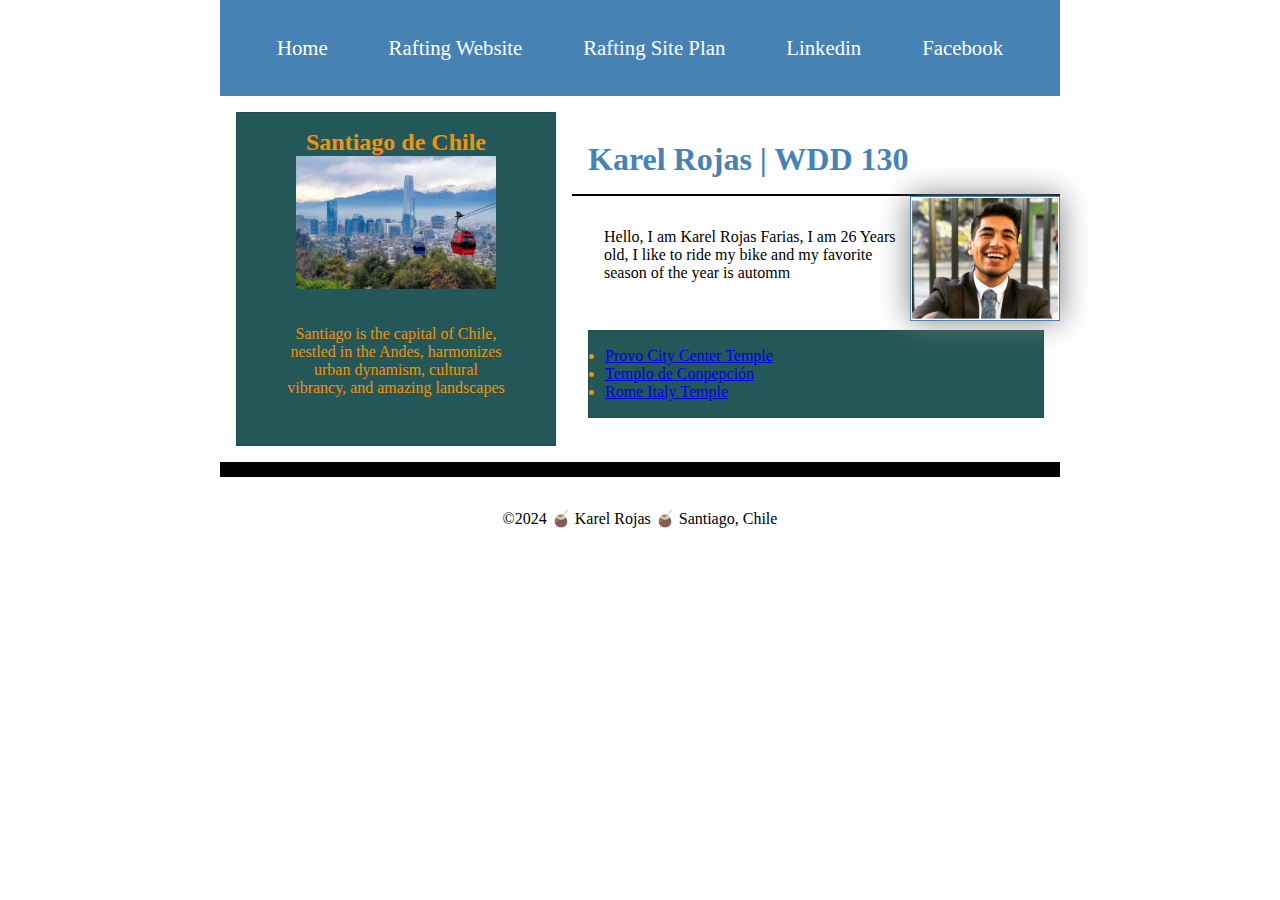
<file: index.html>
<!DOCTYPE html>
<html lang="en-US">
    <head> 
        <meta charset="utf-8">
        <meta name="viewport" content="width=device-width,initial-scale=1.0">
        <title> Karel Rojas | WDD 130 </title>
        <meta name="description" content="Karel Rojas, WDD130, HTML and CSS basis">
        <meta name="author" content="Karel Rojas | WDD130 ">
        <link rel="stylesheet" href="styles/styles.css">
    </head>
    <body> 
        <header> 
            <nav> 
                <a href="#">Home</a>
                <a href="wwr/about.html">Rafting Website</a>
                <a href="wwr/site-plan-rafting.html">Rafting Site Plan</a>
                <a href="https://linkedin.com ">Linkedin</a>
                <a href="https://www.facebook.com/karel.alekoy">Facebook</a>
        
            </nav>
        </header>
        <div class="grid">
            <main>
                <h1>Karel  Rojas | WDD 130 </h1>
                <img src="images/profile.png" alt="hello, my name is Karel Rojas" width="200">
                <p>Hello, I am Karel Rojas Farias, I am 26 Years old, I like to ride my bike and my favorite season of the year is automm</p>
                <ul class="box">
                    <li><a href="https://www.churchofjesuschrist.org/temples/details/provo-city-center-temple?lang=eng" target="_blank">Provo City Center Temple</a></li>
                    <li><a href="https://www.churchofjesuschrist.org/temples/details/concepcion-chile-temple?lang=eng" target="_blank">Templo de Conpepción</a></li>
                    <li><a href="https://www.churchofjesuschrist.org/temples/details/rome-italy-temple?lang=eng" target="_blank">Rome Italy Temple</a></li>
                </ul>
            </main>
            <aside class="box"> 
                <h2> Santiago de Chile</h2>
                <img src="images/santiago.png" alt="santiago landscape">
                <p>Santiago is the capital of Chile, nestled in the Andes, harmonizes urban dynamism, cultural vibrancy, and amazing landscapes </p>
            </aside>
        </div>
        <footer>
            <p>©2024 🧉 Karel Rojas  🧉 Santiago, Chile</p>
        </footer>
    </body>
<!-- Last update 04/02/2024 -->
</html>
</file>
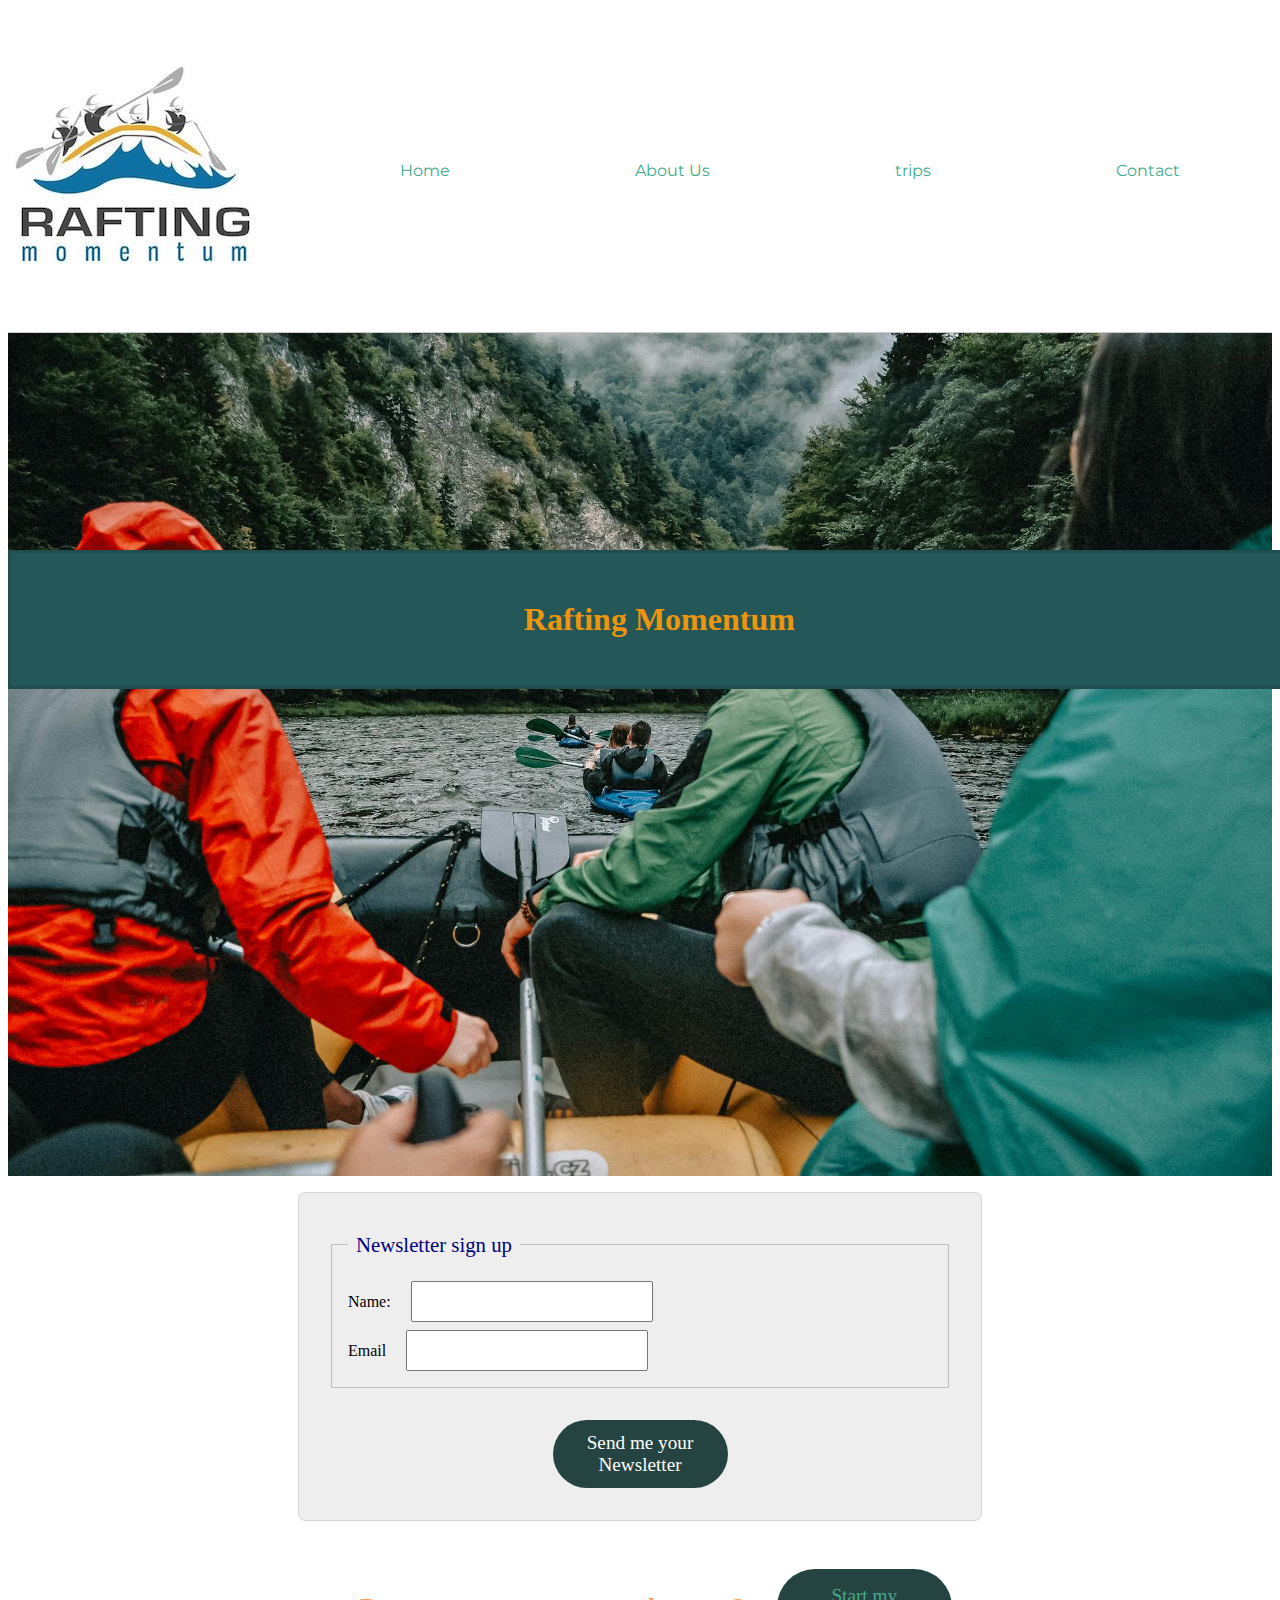
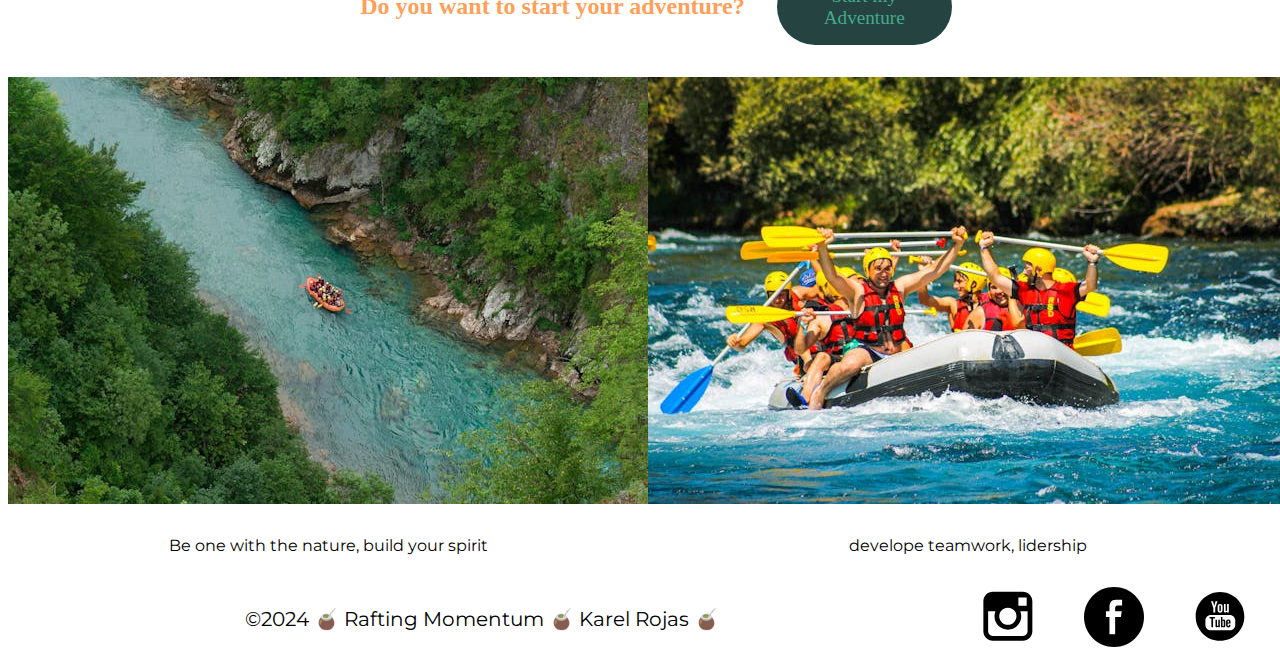
<file: wwr/index.html>
<!DOCTYPE html>
<html lang="en-us">
    <head>
        <meta charset="utf-8">
        <meta name="viewport" content="width=device-width, initial-scale=1">
        <title> Rafting Momentum  Home Page </title> 
        <meta name="index" content="home-page, home, welcome, offers">
        <meta name="author" content="Karel Rojas">
        <link rel="stylesheet" href="styles/rafting.css">
    </head>
    <body>
        <header>
            <img src="images/logo.png" alt="Rafting site logo">
            <nav>
                <a href="index.html">Home</a>
                <a href="about.html">About Us</a>
                <a href="trips.html">trips</a>
                <a href="contact.html">Contact</a>
            </nav>
        </header>
        <main>
            <div class="hero">
                <img src="images/home.jpg" alt="people rafting">
                <h1>Rafting Momentum</h1>
            </div>
            <form class="form">
                <fieldset>
                    <legend>Newsletter sign up</legend> 
                    <div class="form-item column2">  
                        <label for="fullname">Name:</label>
                        <input type="text" id="fullname" name="fullname">
                    </div>
                    <div class="form-item column2"> 
                        <label for="useremail">Email</label>
                        <input type="email" name="useremail" id="useremail">
                    </div>
                </fieldset>                
            <button type="submit">Send me your Newsletter</button>
            </form>
            <section class="button">
                <div class="button-container">
                    <h2> Do you want to start your adventure?</h2>
                    <button type="button"> <a href="contact.html">Start my Adventure</a></button>
                </div>
            </section>
            <section class="index">
                <img src="images/index1.jpg" alt="trip1">
                
                <img src="images/index2.jpg" alt="trip2">
                

                <p>Be one with the nature, build your spirit </p>
                <p>develope teamwork, lidership </p>

            </section>
        </main>
        <footer class="footer">
            <p>©2024 🧉 Rafting Momentum 🧉 Karel Rojas 🧉</p>
            <nav class="Social-media">
                <a href="https://www.instagram.com/"> <img src="images/instagram.svg" alt="instagram icon"></a>
                <a href="https://www.facebook.com/"> <img src="images/facebook.svg" alt="facebook icon"></a>
                <a href="https://www.youtube.com/"> <img src="/wwr/images/youtube.svg" alt="Youtube icon"></a>
                
            </nav>
        </footer>
    </body>
</html>
</file>
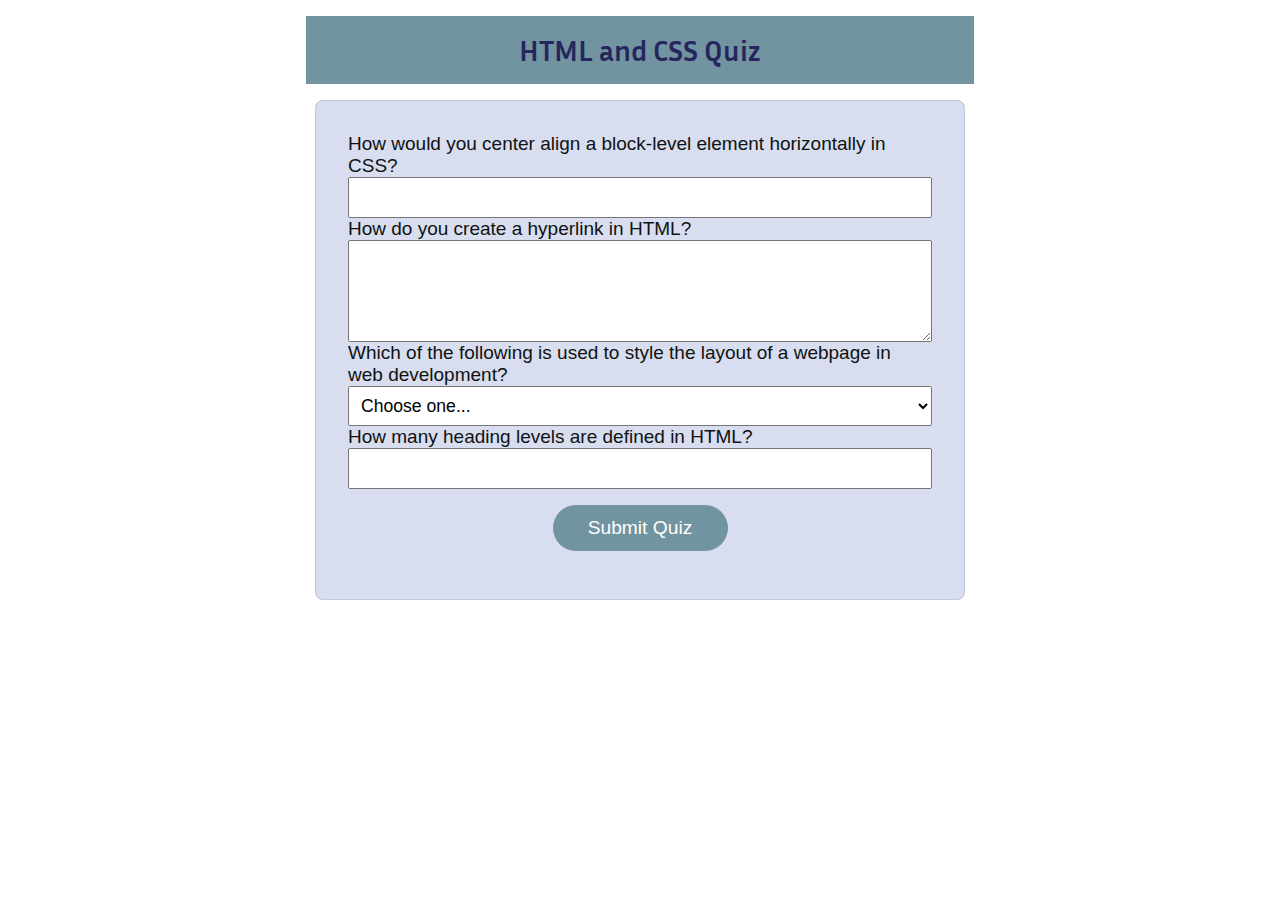
<file: quiz.html>
<!DOCTYPE html>
<html lang="en">
    <head>
        <meta charset="UTF-8">
        <meta name="viewport" content="width=device-width, initial-scale=1.0">
        <meta name="description" content="Quiz, HTML, CSS, Basic Test">
        <title>HTML and CSS Quiz</title>
        <meta name="author" content="Karel Rojas">
        <link rel="stylesheet" href="styles/quiz.css">
    </head>
    <body>
        <header>
            <h1>HTML and CSS Quiz</h1>
        </header>
        <main>
            <form>
                <label for="q1">How would you center align a block-level element horizontally in CSS?</label>
                <input type="text" name="q1" id="q1">    
                <label for="q2">How do you create a hyperlink in HTML?</label>
                <textarea name="q2" id="q2" rows="4"></textarea>
                <label for="q3">Which of the following is used to style the layout of a webpage in web development?</label>
                <select name="q3" id="q3">
                    <option value="" selected disabled>Choose one...</option>
                    <option value="">Python</option>
                    <option value="">HTML</option>
                    <option value="">CSS</option>
                    <option value="">PHP</option>
                </select>
                <label for="q4">How many heading levels are defined in HTML?</label>
                <input type="number" name="q4" id="q4">
                <button type="submit">Submit Quiz</button>
            </form>
        </main>
    </body>
</html>
</file>
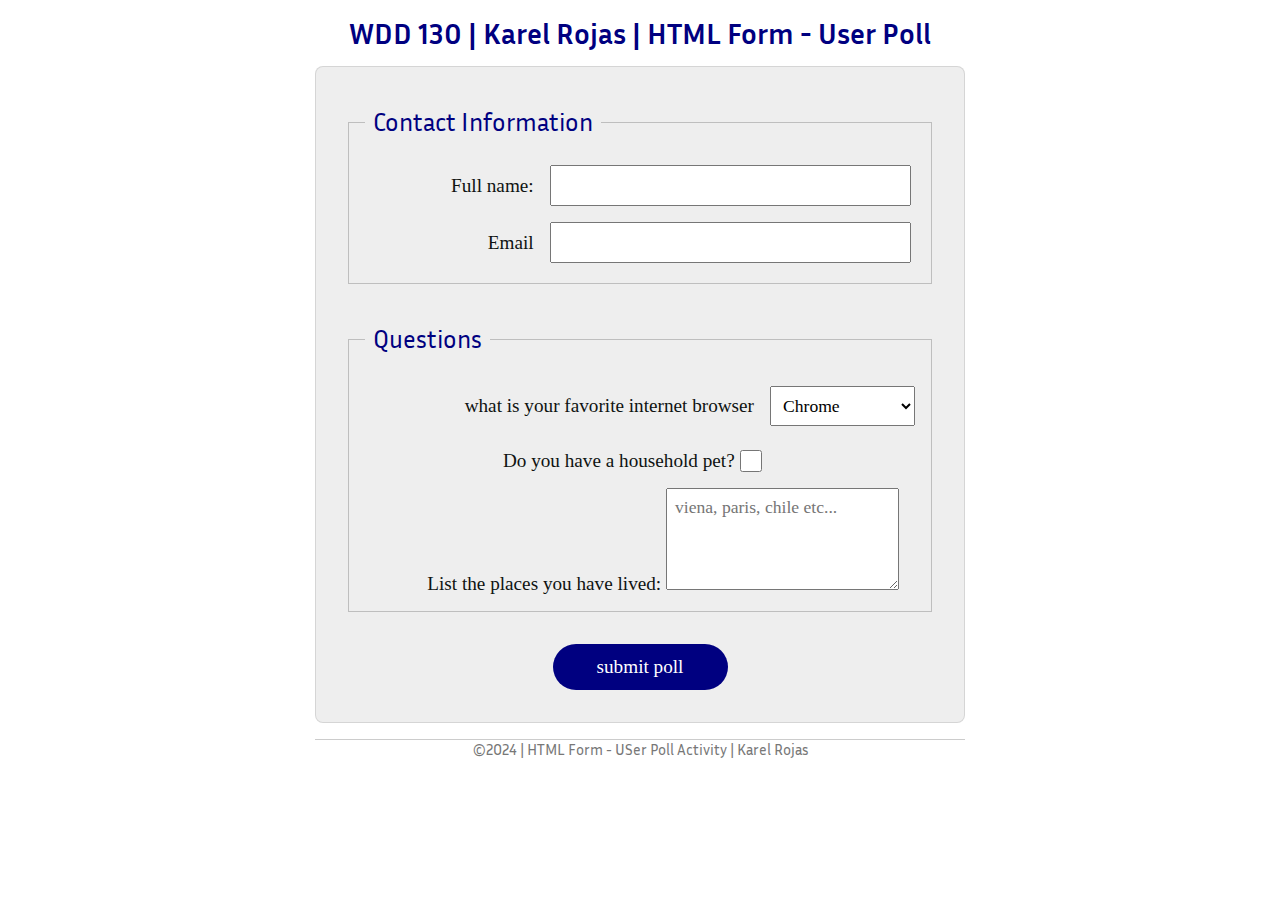
<file: week05/poll-form.html>
<!DOCTYPE html>
<html lang="en">
<head>
    <meta charset="UTF-8">
    <meta name="viewport" content="width=device-width, initial-scale=1.0">
    <title>WDD 130 | HTML Form - User poll</title>
    <link rel="stylesheet" href="styles/poll-form.css">
</head>
<body>
    <header>
        <h1>WDD 130 | Karel Rojas | HTML Form - User Poll</h1>
    </header>
    <main>
        <form action="">
            <fieldset>
                <legend>Contact Information</legend> 
                <div class="form-item column2">  
                    <label for="fullname">Full name:</label>
                    <input type="text" id="fullname" name="fullname">
                </div>
                <div class="form-item column2"> 
                    <label for="useremail">Email</label>
                    <input type="email" name="useremail" id="useremail">
                </div>
            </fieldset>
            <fieldset>
                <legend>Questions</legend>
                <div class="form-item column1" >
                    <label for="browser">what is your favorite internet browser</label>
                    <select name="browser" id="browser">
                        <option value="Chrome">Chrome</option>
                        <option value="Mozilla firefox">Mozilla firefox</option>
                        <option value="Opera">Opera</option>
                    </select>
                </div>
                <div class="form-item column1">
                    <label>Do you have a household pet? <input type="checkbox"></label>
                </div>
                <div class="form-item">
                    <label>List the places you have lived: <textarea rows="4" placeholder="viena, paris, chile etc..."></textarea></label>
                </div>
            </fieldset>
        <button type="submit">submit poll</button>
        </form>
    </main>
    <footer>
        <p>©2024 | HTML Form - USer Poll Activity | Karel Rojas</p>
    </footer>
</body>
</html>
</file>
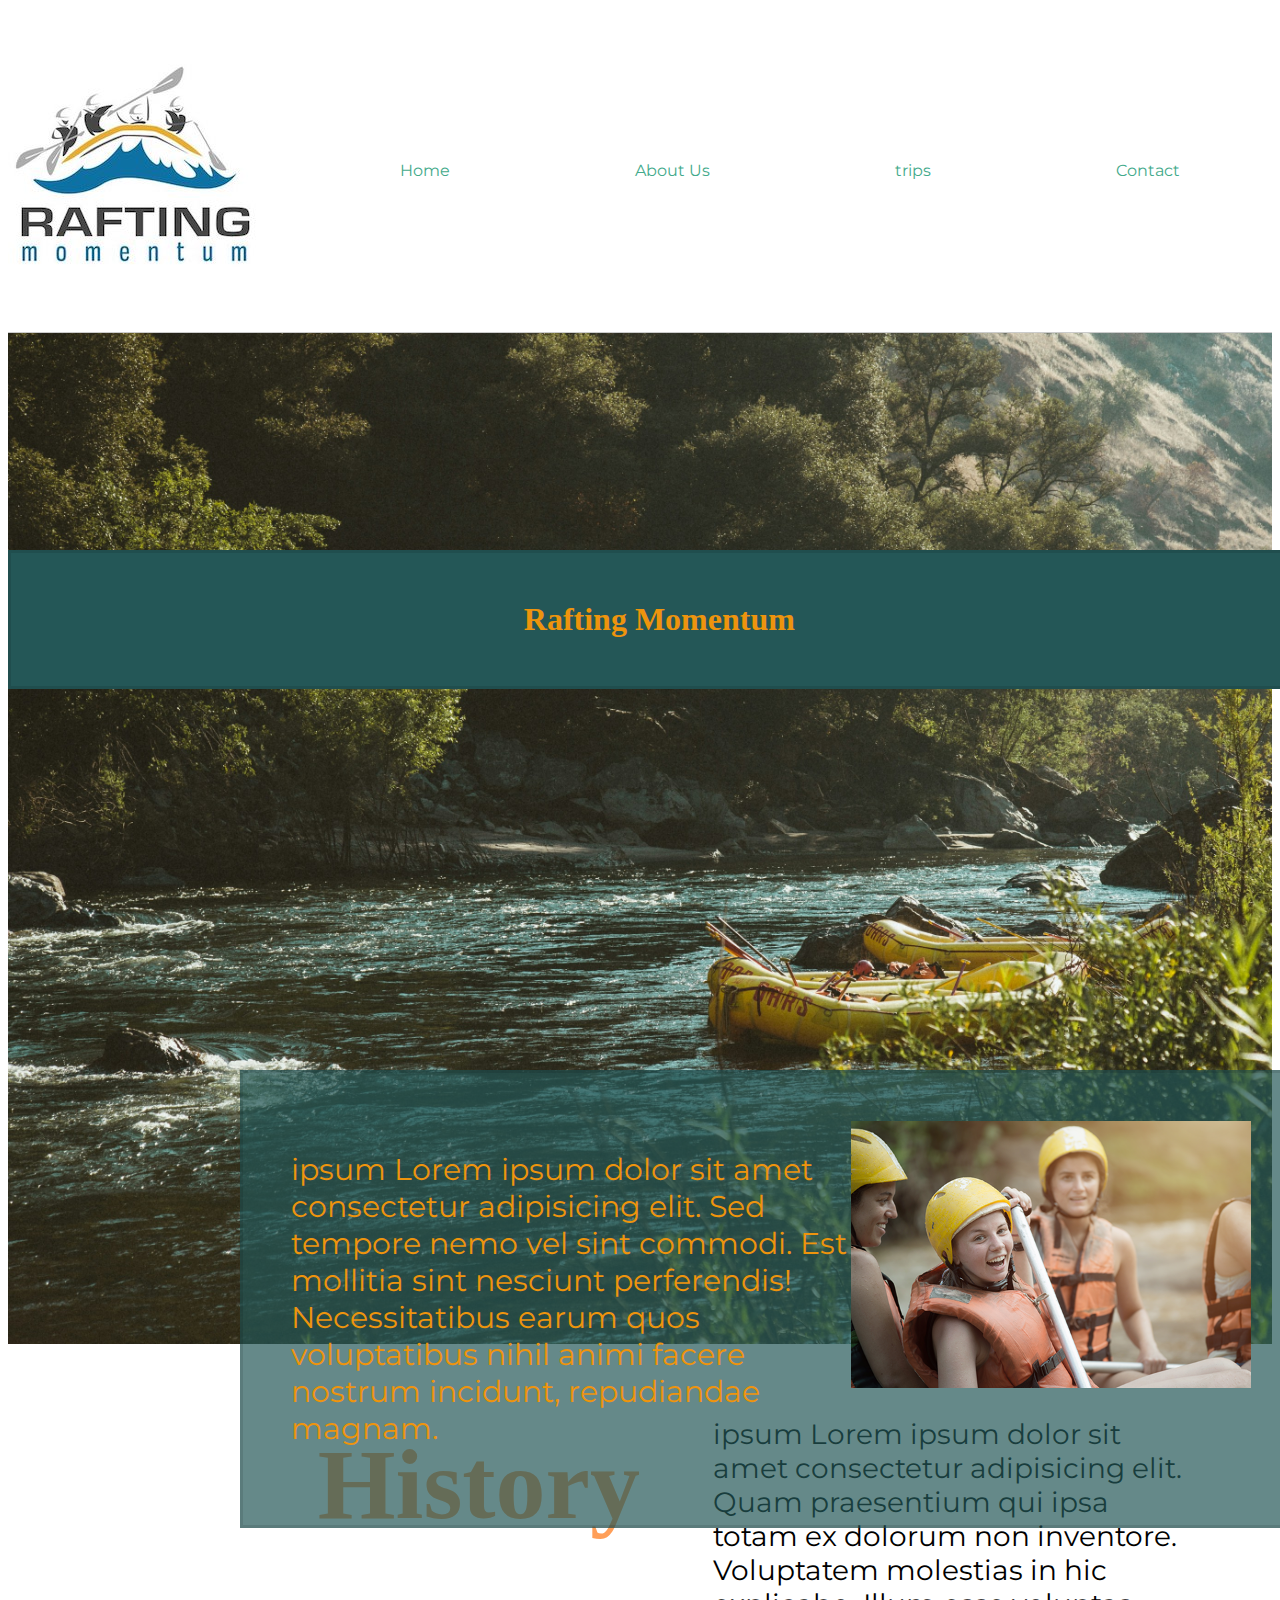
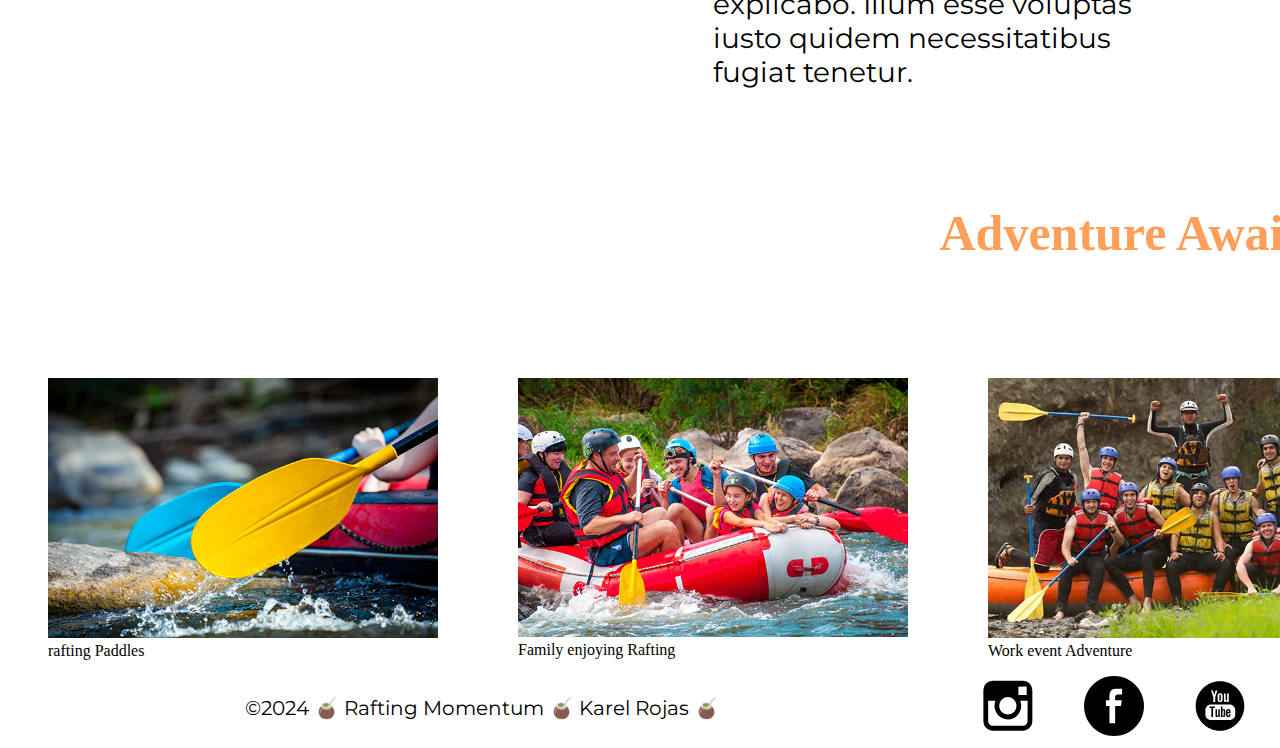
<file: wwr/about.html>
<!DOCTYPE html>
<html lang="en-us">
    <head>
        <meta charset="utf-8">
        <meta name="viewport" content="width=device-width, initial-scale=1">
        <title> Rafting Momentum  About Us </title> 
        <meta name="description" content="About us page">
        <meta name="author" content="Karel Rojas">
        <link rel="stylesheet" href="styles/rafting.css">
    </head>
    <body>
        <header>
            <img src="images/logo.png" alt="Rafting site logo">
            <nav>
                <a href="index.html">Home</a>
                <a href="about.html">About Us</a>
                <a href="trips.html">trips</a>
                <a href="contact.html">Contact</a>
            </nav>
        </header>
        <main>
            <div class="hero">
                <img src="images/hero.jpg" alt="Hero image">
                <h1>Rafting Momentum</h1>
                <article>
                    <img src="images/happy-costumer.png" alt="Happy Costumer">
                    <p>ipsum Lorem ipsum dolor sit amet consectetur adipisicing elit. Sed tempore nemo vel sint commodi. Est mollitia sint nesciunt perferendis! Necessitatibus earum quos voluptatibus nihil animi facere nostrum incidunt, repudiandae magnam.</p>
                </article>
            </div>
            <div class="history">
                <section>
                    <h2>History</h2>
                    <p>ipsum Lorem ipsum dolor sit amet consectetur adipisicing elit. Quam praesentium qui ipsa totam ex dolorum non inventore. Voluptatem molestias in hic explicabo. Illum esse voluptas iusto quidem necessitatibus fugiat tenetur.</p>
                </section>
            </div>    
            <div class="img">
                <section>
                    <h2>Adventure Awaits you!</h2>
                    <figure>
                        <img src="images/example1.jpg" alt="example 1">
                        <figcaption>rafting Paddles</figcaption>
                    </figure>
                    <figure>
                        <img src="images/example2.jpg" alt="example 2">
                        <figcaption>Family enjoying Rafting</figcaption>
                    </figure>    
                    <figure>
                        <img src="images/example3.jpg" alt="example 3">
                        <figcaption>Work event Adventure</figcaption>
                    </figure>    
                    <figure>
                        <img src="images/example4.jpg" alt="example 4">
                        <figcaption>Teamwork on Action</figcaption>
                    </figure>    
                    <figure>
                        <img src="images/example5.jpg" alt="example 5">
                        <figcaption>Los Dientes del Diablo</figcaption>
                    </figure>    
                </section>
            </div>
        </main>
        <footer class="footer">
            <p>©2024 🧉 Rafting Momentum 🧉 Karel Rojas 🧉</p>
            <nav class="Social-media">
                <a href="https://www.instagram.com/"> <img src="images/instagram.svg" alt="instagram icon"></a>
                <a href="https://www.facebook.com/"> <img src="images/facebook.svg" alt="facebook icon"></a>
                <a href="https://www.youtube.com/"> <img src="/wwr/images/youtube.svg" alt="Youtube icon"></a>
                
            </nav>
        </footer>
    </body>
</html>
</file>
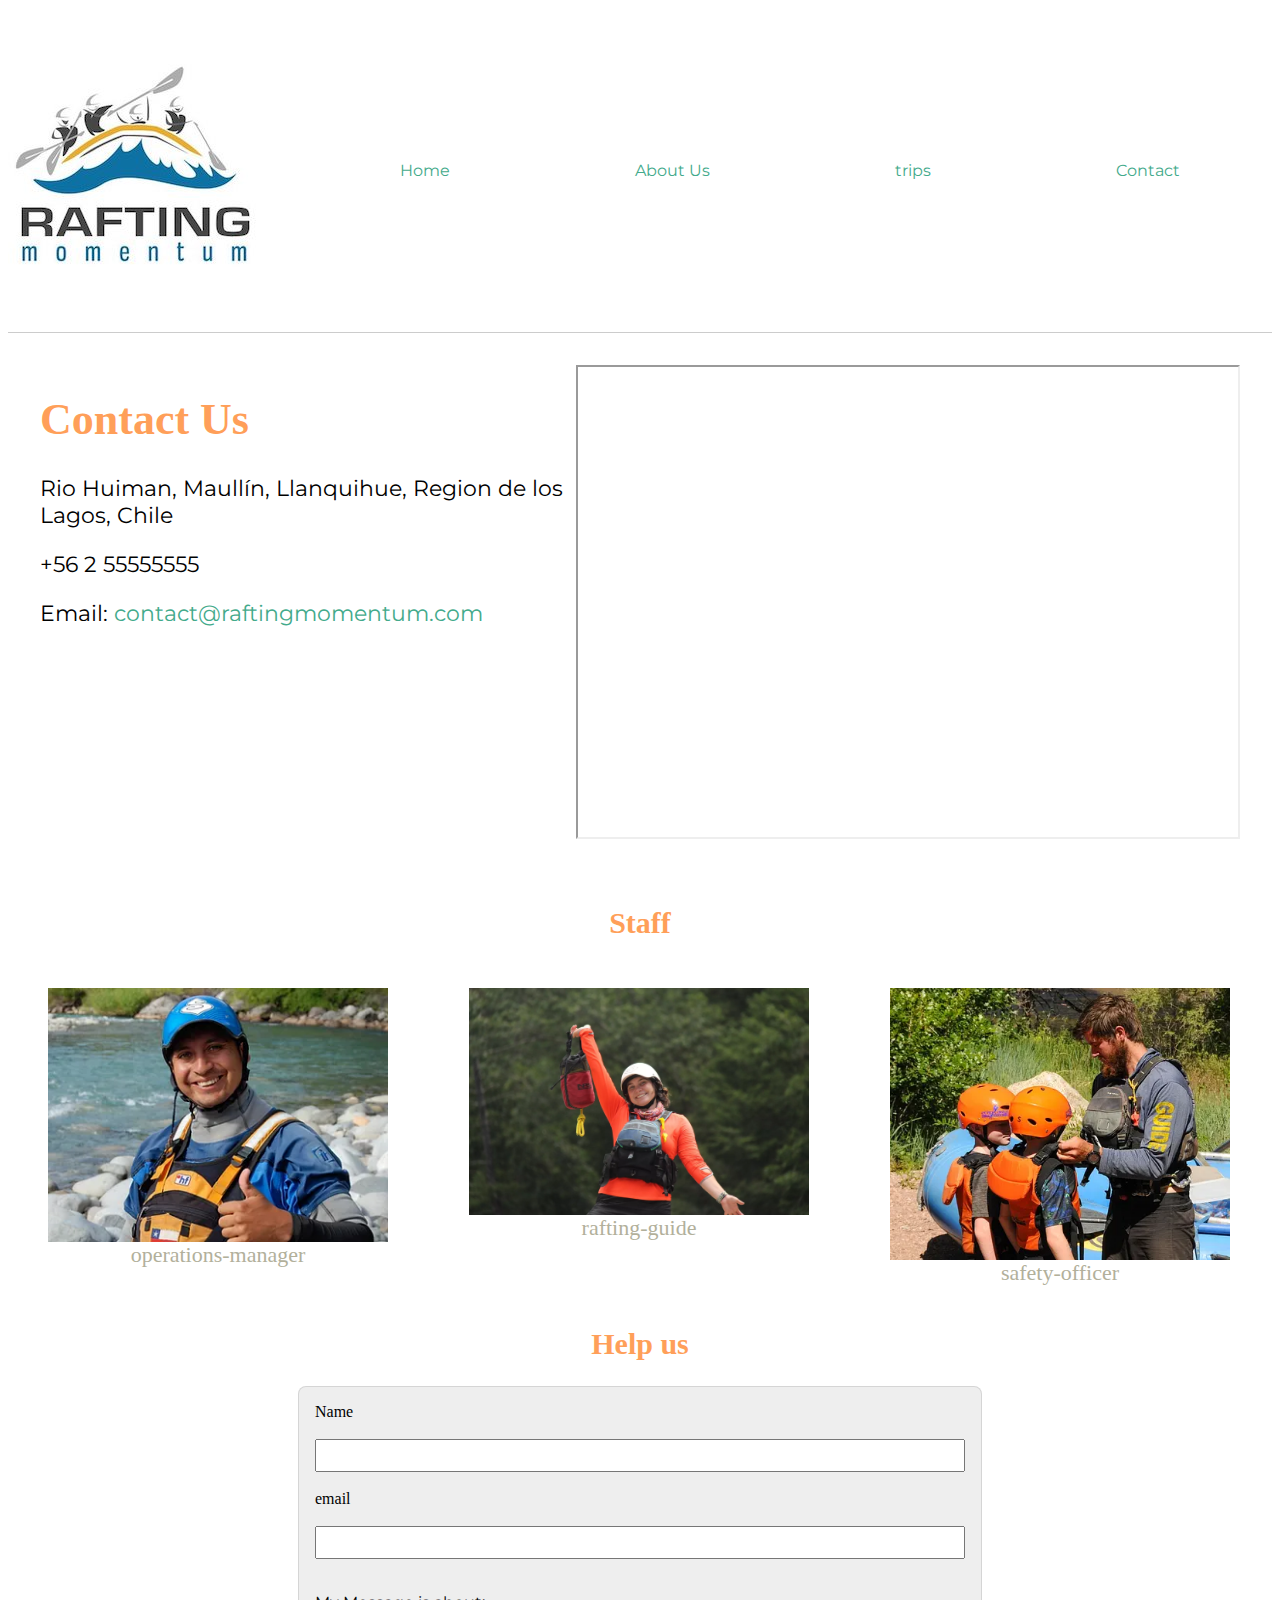
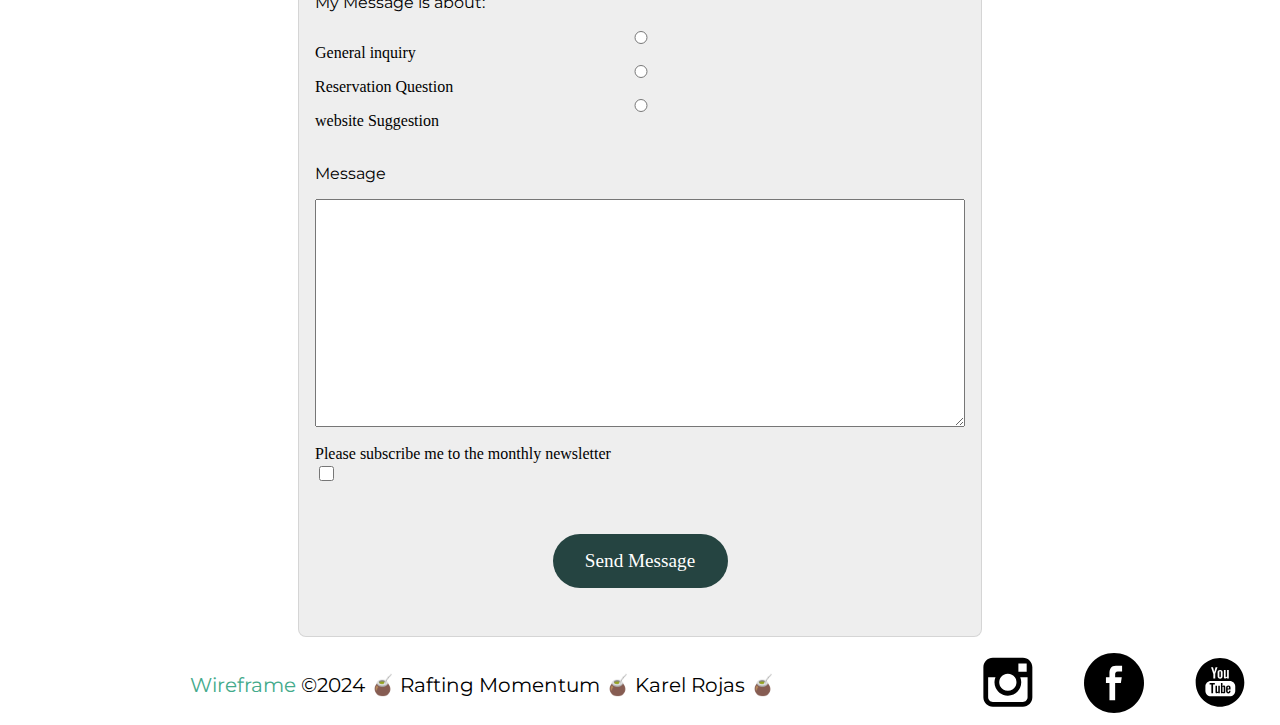
<file: wwr/contact.html>
<!DOCTYPE html>
<html lang="en-us">
    <head>
        <meta charset="utf-8">
        <meta name="viewport" content="width=device-width, initial-scale=1">
        <title> Rafting Momentum  Contact Page </title> 
        <meta name="description" content="questions, FAQ, Q&A">
        <meta name="author" content="Karel Rojas">
        <link rel="stylesheet" href="styles/rafting.css">
    </head>
    <body>
        <header>
            <img src="images/logo.png" alt="Rafting site logo">
            <nav>
                <a href="index.html">Home</a>
                <a href="about.html">About Us</a>
                <a href="trips.html">trips</a>
                <a href="contact.html">Contact</a>
            </nav>
        </header>
        <main>
            <section class="contact-us">
                <div class="contact-info">
                    <h1>Contact Us</h1>
                    <p>Rio Huiman, Maullín, Llanquihue, Region de los Lagos, Chile </p>
                    <p>+56 2 55555555</p>
                    <p>Email: <a href="mailto:">contact@raftingmomentum.com</a> </p>
                </div>
                <div class="Map">
                    <iframe src="https://www.google.com/maps/embed?pb=!1m14!1m12!1m3!1d11922.77536582993!2d-73.55853368172339!3d-41.66235644042812!2m3!1f0!2f0!3f0!3m2!1i1024!2i768!4f13.1!5e0!3m2!1ses!2scl!4v1707882242776!5m2!1ses!2scl" width="660" height="470" allowfullscreen="" loading="lazy" referrerpolicy="no-referrer-when-downgrade"></iframe>
                </div>
            </section>
            <div class="img-contact">
                
                    <h2>Staff</h2>
                    <figure>
                        <img src="images/operations-manager.webp" alt="operations-manager">
                        <figcaption>operations-manager</figcaption>
                    </figure>
                    <figure>
                        <img src="images/rafting-guide.webp" alt="rafting-guide">
                        <figcaption>rafting-guide</figcaption>
                    </figure>    
                    <figure>
                        <img src="images/safety-oficcer.webp" alt="safety-officer">
                        <figcaption>safety-officer</figcaption>
                    </figure>       
                
            </div>
            <h2 class="help-us">Help us</h2>
            <form>
                
                <label for="name">Name</label><br>
                <input type="text" name="name" id="name"><br>
                <label for="email">email</label><br>
                <input type="email" name="email" id="email"><br>
                <p>My Message is about:</p>
                <input type="radio" name="porpuse" id="porpuse1" value="General inquiry">
                <label for="porpuse1">General inquiry</label>
                <input type="radio" name="porpuse" id="porpuse2" value="Reservation Question">
                <label for="porpuse2">Reservation Question</label>
                <input type="radio" name="porpuse" id="porpuse3" value="website Suggestion">
                <label for="porpuse3">website Suggestion</label><br>
                <p>Message</p>
                <label for="text"></label> 
                <textarea name="text" id="text" cols="30" rows="10"></textarea> <br>
                <label for="suscribe">Please subscribe me to the monthly newsletter</label>
                <input type="checkbox" name="suscribe" id="suscribe"><br>
                <button type="submit">Send Message</button>
            </form>
        </main>
        <footer class="footer">
            
            <p> <a href="https://app.moqups.com/hLPjRsmBsIMOIolXkFKaIUsaNB4IahiK/view/page/a8b49fd9f">Wireframe</a> ©2024 🧉 Rafting Momentum 🧉 Karel Rojas 🧉</p>
            
            <nav class="Social-media">
                <a href="https://www.instagram.com/"> <img src="images/instagram.svg" alt="instagram icon"></a>
                <a href="https://www.facebook.com/"> <img src="images/facebook.svg" alt="facebook icon"></a>
                <a href="https://www.youtube.com/"> <img src="images/youtube.svg" alt="Youtube icon"></a>
                
            </nav>
        </footer>
    </body>
</html>
</file>
<file: styles/styles.css>
* { margin: 0;
    padding: 0;
    box-sizing: border-box;

}

nav {
    background-color: steelblue;
    padding: 1rem;
    display: flex;
    justify-content: space-evenly;
    align-items: center;
}

nav a{
    color: white;
    display: block;
    padding: 20px;
    font-size: 1.3rem;
    text-decoration: none;
   


}

h1 {
    color: steelblue;
   border-bottom: 2px solid black;
   padding: 1rem;
}

/*main {
    max-width: 840px; 
}*/

main img {
    width: 150px;
    height: auto;
    border: 1px solid steelblue;
    padding: 1px;
    box-shadow: 0 0 30px gray;
    float: right;
}

p {
    padding: 2rem;
}

aside {
    width:20rem ;
    text-align: center;
}

aside img {
    width: 200px;
    height: auto;
}



footer {
    margin-top: 15px;
    border-top: 15px solid #000;
    text-align: center;
}

/* Class Selectors */
.box { 
    margin: 1rem;
    border: 1px solid rgba(0,0,0,.1);
    padding: 1rem;
    background-color: rgb(36, 87, 87);
    color: rgb(238, 148, 13);

}
header, .grid, footer {
    max-width: 840px;
    margin: 0 auto;
}

.grid {
    display: grid;
    align-items: center;
}
main {
    grid-column: 2/3;

}
aside {
    grid-column: 1/2;
    grid-row: 1/2;
    position: relative;
    width: 20rem;
}
</file>
<file: wwr/styles/rafting.css>
@import url('https://fonts.googleapis.com/css2?family=Montserrat:ital,wght@1,300;1,400&display=swap');

:root {
    --primary-color: #254441;
    --secundary-color: #43AA8B;
    --accent1-color: #B2B09B;
    --accent2-color: #FF9F59;

    --heading-font: 'Montserrat', sans-serif;
    --paragraph-font: 'Montserrat', sans-serif;

    --nav-background-color: #254441; 
    --nav-link-color: #6a87d8;
    --nav-hover-link-color: #ffffff; 
    --nav-hover-background-color: #97a85a;
}

header {
    font-family: 'montserrat', sans-serif;
    display: grid;
    grid-template-columns: 300px 1fr;
    align-items: center;
	border-bottom: 1px solid #ccc;
	max-width: 100%;
    }
nav {
    text-align: center;
    display: flex;
    justify-content: space-around;
    

}

.history section {
    display: grid;
    grid-template-columns: 1fr 1fr;
   
}

.history h2 {
    grid-column: 1;
    font-size: 100px;
    text-align:end;


}

.history p {
    grid-column: 2;
    font-size: 28px;
    text-align: left;
    margin: 73px;
}
.img section {
    display: grid;
    grid-template-columns: repeat(5, 1fr);
    grid-template-rows: 200px 1fr;
}
.img h2 {
    grid-column: 1/6;
    text-align: center;
    font-size: 50px;
    
    
}
.img img {
    width: 390px;
}



.footer {
    display: grid;
    grid-template-columns: repeat(4, 1fr);
}

.footer p {
    grid-column: 1/4;
    text-align: center;
    font-size: 20px;
}
p {
    font-family: 'montserrat', sans-serif;
}

a {
    text-decoration: none;
    color: var(--secundary-color);
}
a:hover {
    color: var(--accent2-color);
}
.hero img {
    display: block;
    width: 100%;
    height: auto;
}

.hero h1 {
    position: absolute;
    top: 550px;
    width: 93.8%;
    text-align: center ;
    margin: 0%;
    border: 3px solid rgba(0,0,0,.1);
    padding: 3rem;
    background-color: rgb(36, 87, 87);
    color: rgb(238, 148, 13);
}

.hero article {
    position: absolute;
    top: 950px;
    left: 120px;
    width: 75%;
    font-size: 30px;
    margin: 4em;
    border: 3px solid rgba(0,0,0,.1);
    padding: 3rem;
    background-color: rgb(36, 87, 87, 0.7);
    color: rgb(238, 148, 13);
}

.hero article img {
    float: right;
    width: 400px;
    height: auto;
    top: 1050px;
    left: 1200px;
    
}

h2 {
    color: var(--accent2-color);
}



.img-contact {
    display: grid;
    grid-template-columns: 1fr 1fr 1fr ;
    grid-template-rows: 1fr;
    gap: 1px;
}
.img-contact h2 {
    grid-column: 1/6;
    text-align: center;
    font-size: 30px;
    padding: 6px;
}

.img-contact img {
    width: 100%;
    height: auto;
    justify-self: center;
    align-self: center;
    display: block;
}
.img-contact figcaption {
    text-align: center;
    color: var(--accent1-color);
    font-size: 22px;
}

.contact-us {
    display: grid;
    grid-template-columns: 1fr 1fr;
    padding: 2em;
}
.contact-info {
    font-size: 22px;
}

.contact-info h1 {

    color: var(--accent2-color);
}

form {
    width: 470px ;
    margin: 3rem auto;
    padding: 4rem;
    border: 1px solid rgba(0,0,0,0.1);
    border-radius: 0.5rem;
    background-color: #eee;    
}
input, select, textarea {
    padding: 0.25rem;
    font-size: 1.1rem;
}

input[type="checkbox"] {
    width: 15px;
    height: 15px;
    vertical-align:text-top;
}

button {
    margin: 2rem auto;
    background-color: var(--primary-color);
    color: #fff;
    border: none;
    border-radius: 5rem;
    padding: 1rem;
    font-size: 1.2rem;
    width: 175px;
    
}
button:hover {
    background-color: var(--accent1-color);
}

.help-us {
    text-align: center;
    font-size: 30px;
}

.trips {
    display: grid;
    grid-template-columns: repeat(3, 1fr);

}
 .trips img {
    justify-self: center;
    align-self: center;
    display: block;
    width: 400px;
 }

 .trips p {
    justify-self: center;
    align-self: center;
    display: block;
    padding: 1rem;
 }

 .button {
    display: flex;
    justify-content: center; 
}
.button-container {
    display: flex;
    align-items: center;
}

.button-container h2 {
    margin-right: auto;
    padding: 2rem;
}

table {
	width: 766.6666666666665px;
	height: 144.00000000000003px;
	border-color: #C0C0C0;
	border-width: 1px;
	border-style: solid;
    border-collapse: collapse;
    width: 90%;
    margin: auto;
}
 
  th, td {
    border: 1px solid #866161;
    text-align: center;
    padding: 8px;
  }
  th {
    background-color: var(--accent1-color);
  }

  form {
    width: 650px;
    margin: 1rem auto;
    padding: 1rem;
    border: 1px solid rgba(0,0,0,0.1);
    border-radius: 0.5rem;
    background-color: #eee;
    display: grid;
    
}

fieldset {
    display: grid;
    grid-gap: .5rem;
    margin: 1rem;
    border: 1px solid rgba(0,0,0,0.2);
    padding: 1rem;
}
legend {
    padding: 0.5rem;
    color: navy;
    font-size: 1.3em;
}
label, input, button, select, textarea {
    font-family: 'Times New Roman', Times, serif;
}

.form label {
    text-align: right;
    padding-right: 1rem;
}
.form input, select, textarea {
    padding: 0.5rem;
    font-size: 1.1rem;
}

.form input[type="checkbox"] {
    width: 22px;
    height: 22px;
    vertical-align: bottom;
}

.form button {
    margin: 1rem auto;
    background-color: var(--primary-color);
    color: #fff;
    border: none;
    border-radius: 5rem;
    padding: .75rem;
    font-size: 1.2rem;
    width: 175px;
}
.form button:hover {
    background-color: var(--accent2-color);
}

.index {
    display: grid;
    grid-template-columns: repeat(2, 1fr);

}
 .index img {
    justify-self: center;
    align-self: center;
    display: block;
 }

 .index p {
    justify-self: center;
    align-self: center;
    display: block;
    padding: 1rem;
 }
</file>
<file: styles/quiz.css>
@import url('https://fonts.googleapis.com/css2?family=Inria+Sans:ital,wght@1,300&display=swap');

* {
    margin: 0;
    padding: 0;
    box-sizing: border-box;
}

body {
    font-family: 'Inria Sans', sans-serif;
    font-size: 1.2em;
    color: rgb(15, 19, 17);
    background: #fff;
}

header {
    margin: 0 auto;
    width: 700px;
}

h1 {
    margin: 1rem;
    font-size: 1.5em;
    color: rgb(38, 38, 94);
    text-align: center;
    background-color: #7293A0;
    padding: 17px;
}
form {
    width: 650px;
    margin: 1rem auto;
    padding: 2rem;
    border: 1px solid rgba(0,0,0,0.1);
    border-radius: 0.5rem;
    background-color: #D8DDEF;
    display: grid;
    
}
label, input, button, select, textarea {
    font-family:'Franklin Gothic Medium', 'Arial Narrow', Arial, sans-serif;
    font-size: 19px;
}

label {
    text-align: left;
    padding-right: 1rem;
}
input, select, textarea {
    padding: 0.5rem;
    font-size: 1.1rem;
}

button {
    margin: 1rem auto;
    background-color: #7293A0;
    color: #fff;
    border: none;
    border-radius: 5rem;
    padding: .75rem;
    font-size: 1.2rem;
    width: 175px;
}
button:hover {
    background-color: rgba(101, 83, 136, 0.781);
}
</file>
<file: week05/styles/poll-form.css>
@import url('https://fonts.googleapis.com/css2?family=Inria+Sans:ital,wght@1,300&display=swap');

* {
    margin: 0;
    padding: 0;
    box-sizing: border-box;
}



body {
    font-family: 'Inria Sans', sans-serif;
    font-size: 1.2em;
    color: rgb(15, 19, 17);
    background: #fff;
}

header {
    margin: 0 auto;
    width: 650px;
}

h1 {
    margin: 1rem;
    font-size: 1.5em;
    color: navy;
    text-align: center;
}

form {
    width: 650px;
    margin: 0rem auto;
    padding: 1rem;
    border: 1px solid rgba(0,0,0,0.1);
    border-radius: 0.5rem;
    background-color: #eee;
    display: grid;
    
}

fieldset {
    display: grid;
    grid-gap: .5rem;
    margin: 1rem;
    border: 1px solid rgba(0,0,0,0.2);
    padding: 1rem;
}
legend {
    padding: 0.5rem;
    color: navy;
    font-size: 1.3em;
}
label, input, button, select, textarea {
    font-family: 'Times New Roman', Times, serif;
}

label {
    text-align: right;
    padding-right: 1rem;
}
input, select, textarea {
    padding: 0.5rem;
    font-size: 1.1rem;
}

input[type="checkbox"] {
    width: 22px;
    height: 22px;
    vertical-align: bottom;
}

button {
    margin: 1rem auto;
    background-color: navy;
    color: #fff;
    border: none;
    border-radius: 5rem;
    padding: .75rem;
    font-size: 1.2rem;
    width: 175px;
}
button:hover {
    background-color: darkgreen;
}

footer {
    margin: 1rem auto 0;
    width: 650px;
    text-align: center;
    font-size: 0.8em;
    color: #777;
    border-top: 1px solid #ccc;
}

.form-item {
    display: grid;
    align-items: center;
}
.column1 {
    grid-template-columns: 3fr 1fr;
    margin: 0.5rem 0;
}
.column2 {
    grid-template-columns: 1fr 2fr;
    margin: 0.25rem;
}
</file>
